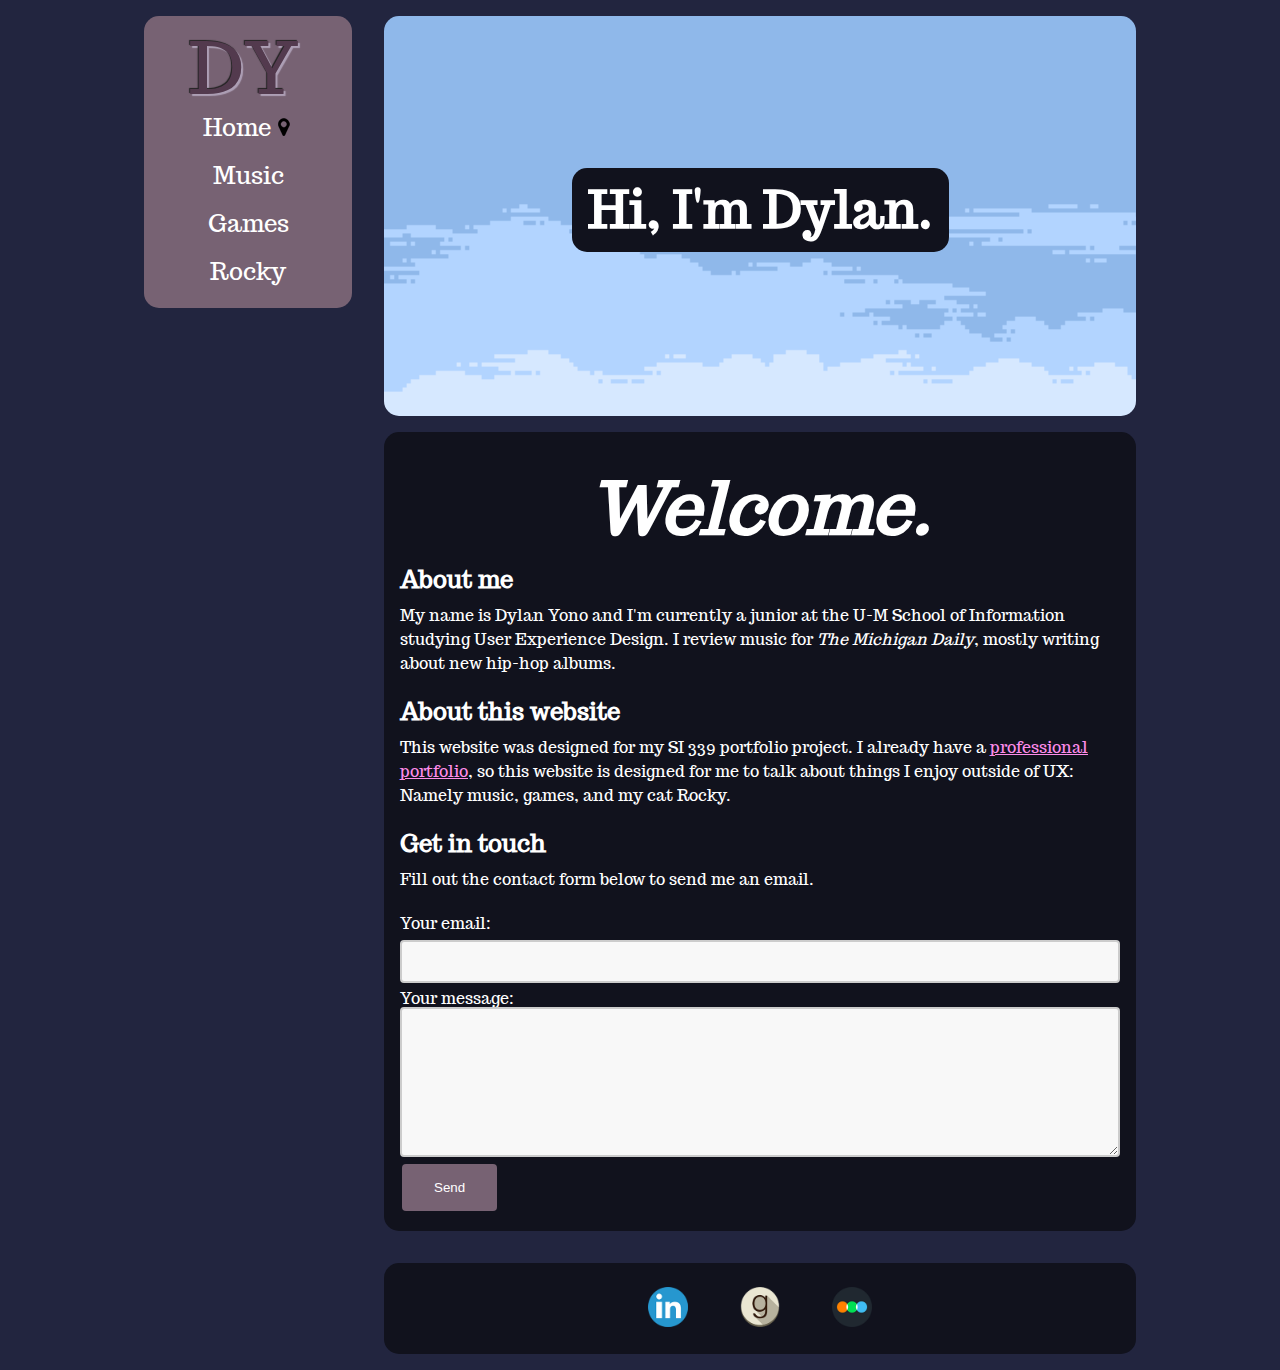
<file: index.html>
<!DOCTYPE html>
<html lang="en">
	<head>
	    <meta charset="utf-8">
	    <meta name="viewport" content="width=device-width, initial-scale=1.0">
	    <link rel="stylesheet" type="text/css" href="css/html5reset.css">
	    <link rel="stylesheet" type="text/css" href="css/style.css">
	    <link href="https://fonts.googleapis.com/css?family=Trocchi&display=swap" rel="stylesheet">
	    <title>Dylan Yono: Home</title>
		<!-- Global site tag (gtag.js) - Google Analytics -->
		<script async src="https://www.googletagmanager.com/gtag/js?id=UA-160729676-1"></script>
		<script>
			window.dataLayer = window.dataLayer || [];
			function gtag(){dataLayer.push(arguments);}
			gtag('js', new Date());

			gtag('config', 'UA-160729676-1');
		</script>
  	</head>
  	<body>
  		<header>
  			<a class="skip" href="#skip">Skip to Main Content</a>
  			<span class="logo">DY</span>
	  		<nav>
	  			<ul class="nav_list">
	  				<li class="nav_item_current"><a href="index.html">Home</a></li>
	  				<li class="nav_item"><a href="music.html">Music</a></li>
	  				<li class="nav_item"><a href="games.html">Games</a></li>
	  				<li class="nav_item"><a href="rocky.html">Rocky</a></li>
	  			</ul>
			</nav>
		</header>
		<main id="skip">



			<div class="parallax">
				<h1>Hi, I'm Dylan.</h1>
			</div>

			<div class="content">
				<div class="bobbing">
					<h2><i>Welcome.</i></h2>
				</div>
				<h2>About me</h2>
					<p>My name is Dylan Yono and I'm currently a junior at the U-M School of Information studying User Experience Design. I review music for <cite>The Michigan Daily</cite>, mostly writing about new hip-hop albums.</p>
				<h2>About this website</h2>
					<p>This website was designed for my SI 339 portfolio project. I already have a <a href="https://www.dylanyono.com/">professional portfolio</a>, so this website is designed for me to talk about things I enjoy outside of UX: Namely music, games, and my cat Rocky.</p>
				<div class="contact">
					<h2>Get in touch</h2>
						<p>Fill out the contact form below to send me an email.</p>
					<form action="https://formspree.io/xpzlpoge" method="POST">
						<label>
						Your email:
						<input type="text" name="_replyto">
						</label>
						<label>
						Your message:
						<textarea name="message"></textarea>
						</label>
						<button type="submit">Send</button>
					</form>
				</div>
			</div>
		</main>

		<footer>
			<ul class="footer_list">
				<li><a href="https://www.linkedin.com/in/dylanyono/"><img src="images/linkedin.png" alt="LinkedIn Icon"></a></li>
				<li><a href="https://www.goodreads.com/dyonono"><img src="images/goodreads.png" alt="Goodreads Icon"></a></li>
				<li><a href="https://letterboxd.com/DJYono/"><img src="images/letterboxd.png" alt="Letterboxd Icon"></a></li>
			</ul>
		</footer>
	</body>
</html>
</file>
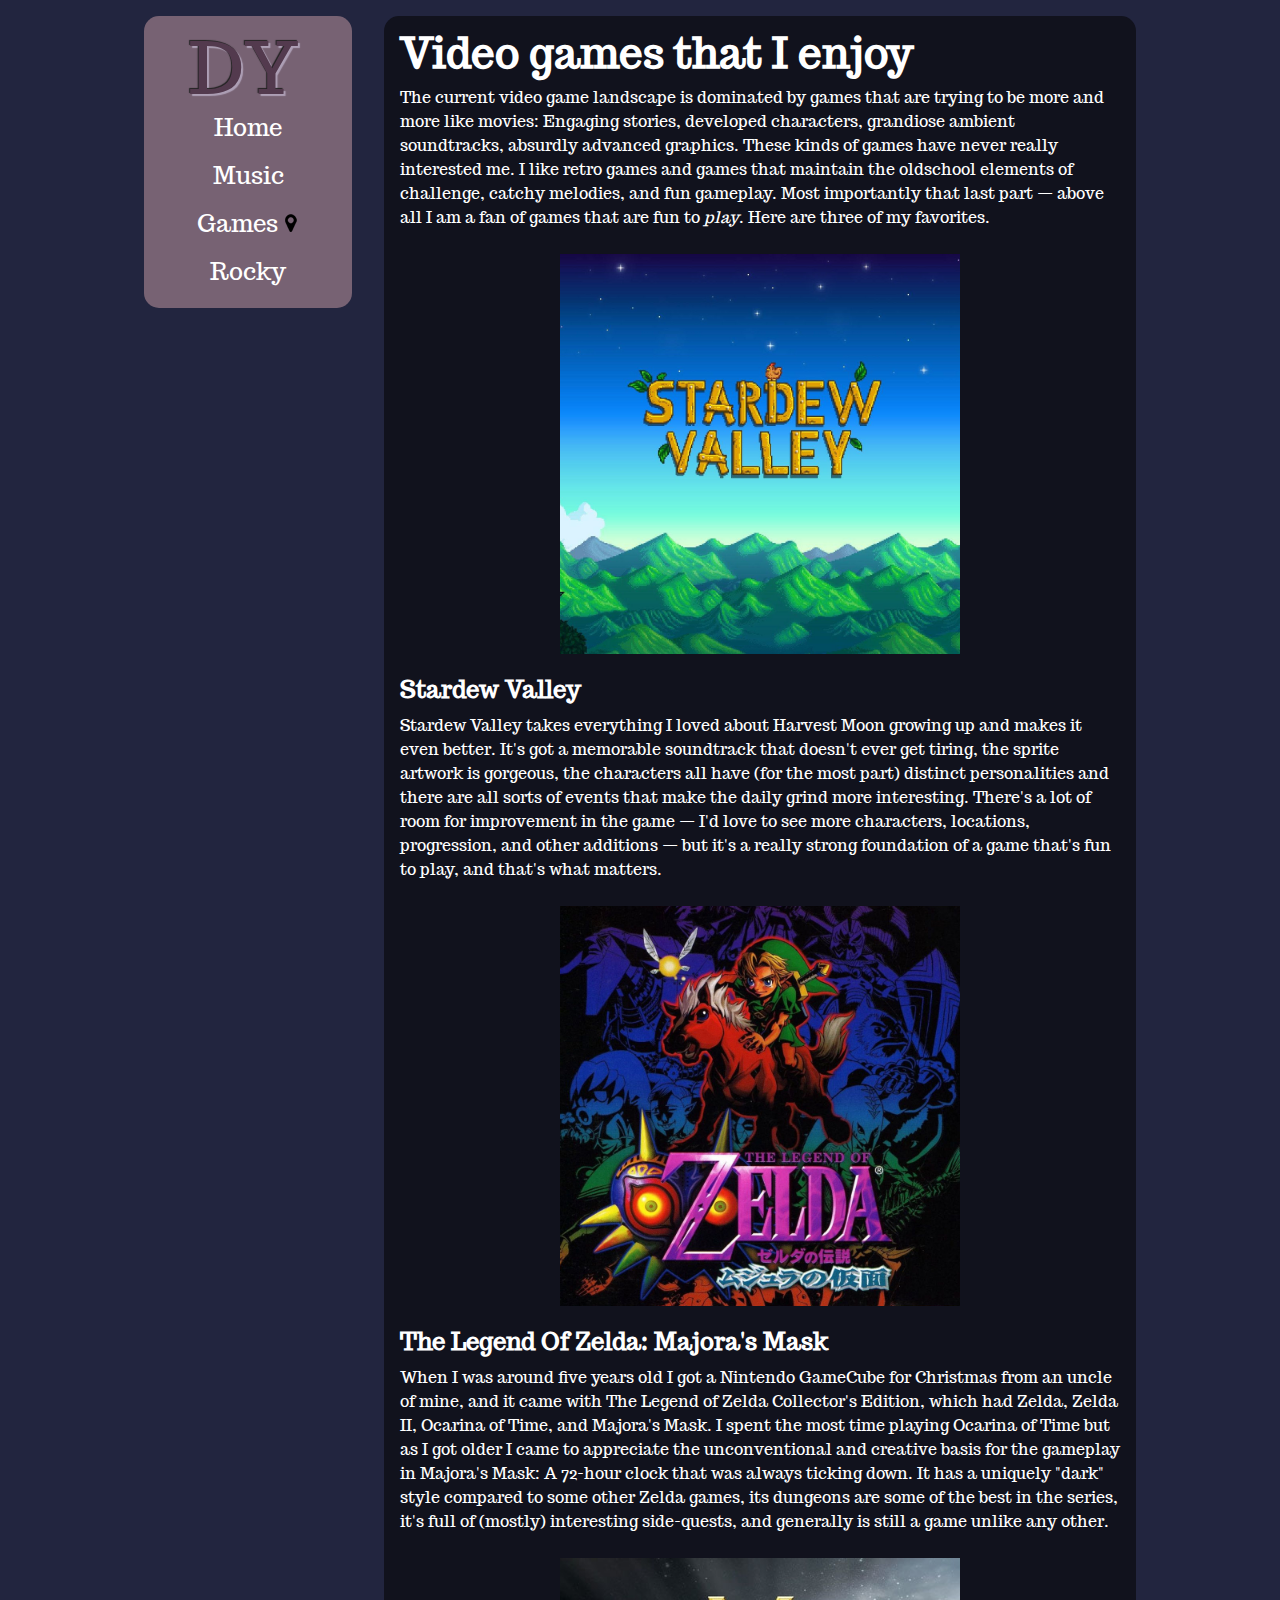
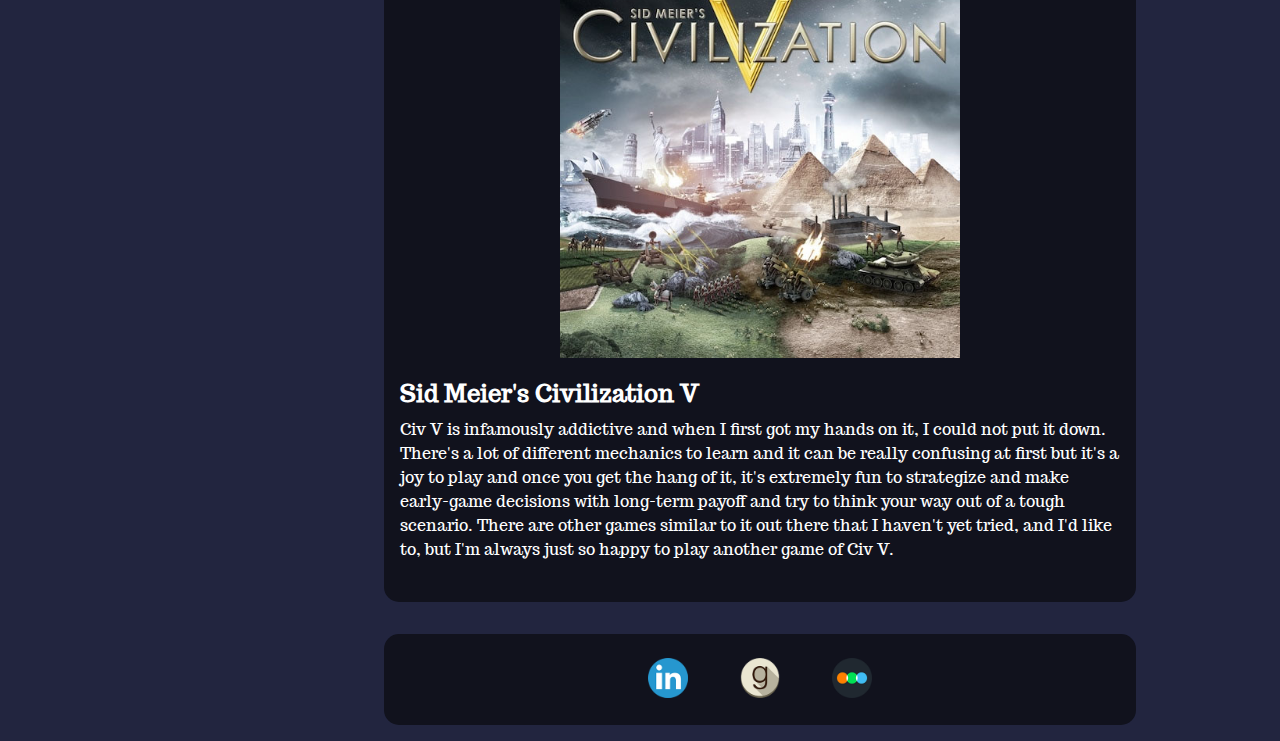
<file: games.html>
<!DOCTYPE html>
<html lang="en">
	<head>
	    <meta charset="utf-8">
	    <meta name="viewport" content="width=device-width, initial-scale=1.0">
	    <link rel="stylesheet" type="text/css" href="css/html5reset.css">
	    <link rel="stylesheet" type="text/css" href="css/style.css">
	    <link href="https://fonts.googleapis.com/css?family=Trocchi&display=swap" rel="stylesheet">
	    <title>Dylan Yono: Games</title>
		<!-- Global site tag (gtag.js) - Google Analytics -->
		<script async src="https://www.googletagmanager.com/gtag/js?id=UA-160729676-1"></script>
		<script>
			window.dataLayer = window.dataLayer || [];
			function gtag(){dataLayer.push(arguments);}
			gtag('js', new Date());

			gtag('config', 'UA-160729676-1');
		</script>
  	</head>
  	<body>
  		<header>
  			<a class="skip" href="#skip">Skip to Main Content</a>
  			<span class="logo">DY</span>
	  		<nav>
	  			<ul class="nav_list">
	  				<li class="nav_item"><a href="index.html">Home</a></li>
	  				<li class="nav_item"><a href="music.html">Music</a></li>
	  				<li class="nav_item_current"><a href="games.html">Games</a></li>
	  				<li class="nav_item"><a href="rocky.html">Rocky</a></li>
	  			</ul>
			</nav>
		</header>
		<main id="skip">


			<div class="content">
				<h1>Video games that I enjoy</h1>
					<p>The current video game landscape is dominated by games that are trying to be more and more like movies: Engaging stories, developed characters, grandiose ambient soundtracks, absurdly advanced graphics. These kinds of games have never really interested me. I like retro games and games that maintain the oldschool elements of challenge, catchy melodies, and fun gameplay. Most importantly that last part — above all I am a fan of games that are fun to <em>play</em>. Here are three of my favorites.</p>
				<img src="images/sdv.jpg" alt="Cover of Stardew Valley">
				<h2>Stardew Valley</h2>
					<p>Stardew Valley takes everything I loved about Harvest Moon growing up and makes it even better. It's got a memorable soundtrack that doesn't ever get tiring, the sprite artwork is gorgeous, the characters all have (for the most part) distinct personalities and there are all sorts of events that make the daily grind more interesting. There's a lot of room for improvement in the game — I'd love to see more characters, locations, progression, and other additions — but it's a really strong foundation of a game that's fun to play, and that's what matters.</p>
				<img src="images/tloz.jpg" alt="Cover of The Legend Of Zelda: Majora's Mask">
				<h2>The Legend Of Zelda: Majora's Mask</h2>
					<p>When I was around five years old I got a Nintendo GameCube for Christmas from an uncle of mine, and it came with The Legend of Zelda Collector's Edition, which had Zelda, Zelda II, Ocarina of Time, and Majora's Mask. I spent the most time playing Ocarina of Time but as I got older I came to appreciate the unconventional and creative basis for the gameplay in Majora's Mask: A 72-hour clock that was always ticking down. It has a uniquely "dark" style compared to some other Zelda games, its dungeons are some of the best in the series, it's full of (mostly) interesting side-quests, and generally is still a game unlike any other.</p>
				<img src="images/civ.jpg" alt="Cover of Civilization V">
				<h2>Sid Meier's Civilization V</h2>
					<p>Civ V is infamously addictive and when I first got my hands on it, I could not put it down. There's a lot of different mechanics to learn and it can be really confusing at first but it's a joy to play and once you get the hang of it, it's extremely fun to strategize and make early-game decisions with long-term payoff and try to think your way out of a tough scenario. There are other games similar to it out there that I haven't yet tried, and I'd like to, but I'm always just so happy to play another game of Civ V.</p>
			</div>

			
		</main>
		<footer>
			<ul class="footer_list">
				<li><a href="https://www.linkedin.com/in/dylanyono/"><img src="images/linkedin.png" alt="LinkedIn Icon"></a></li>
				<li><a href="https://www.goodreads.com/dyonono"><img src="images/goodreads.png" alt="Goodreads Icon"></a></li>
				<li><a href="https://letterboxd.com/DJYono/"><img src="images/letterboxd.png" alt="Letterboxd Icon"></a></li>
			</ul>
		</footer>
	</body>
</html>
</file>
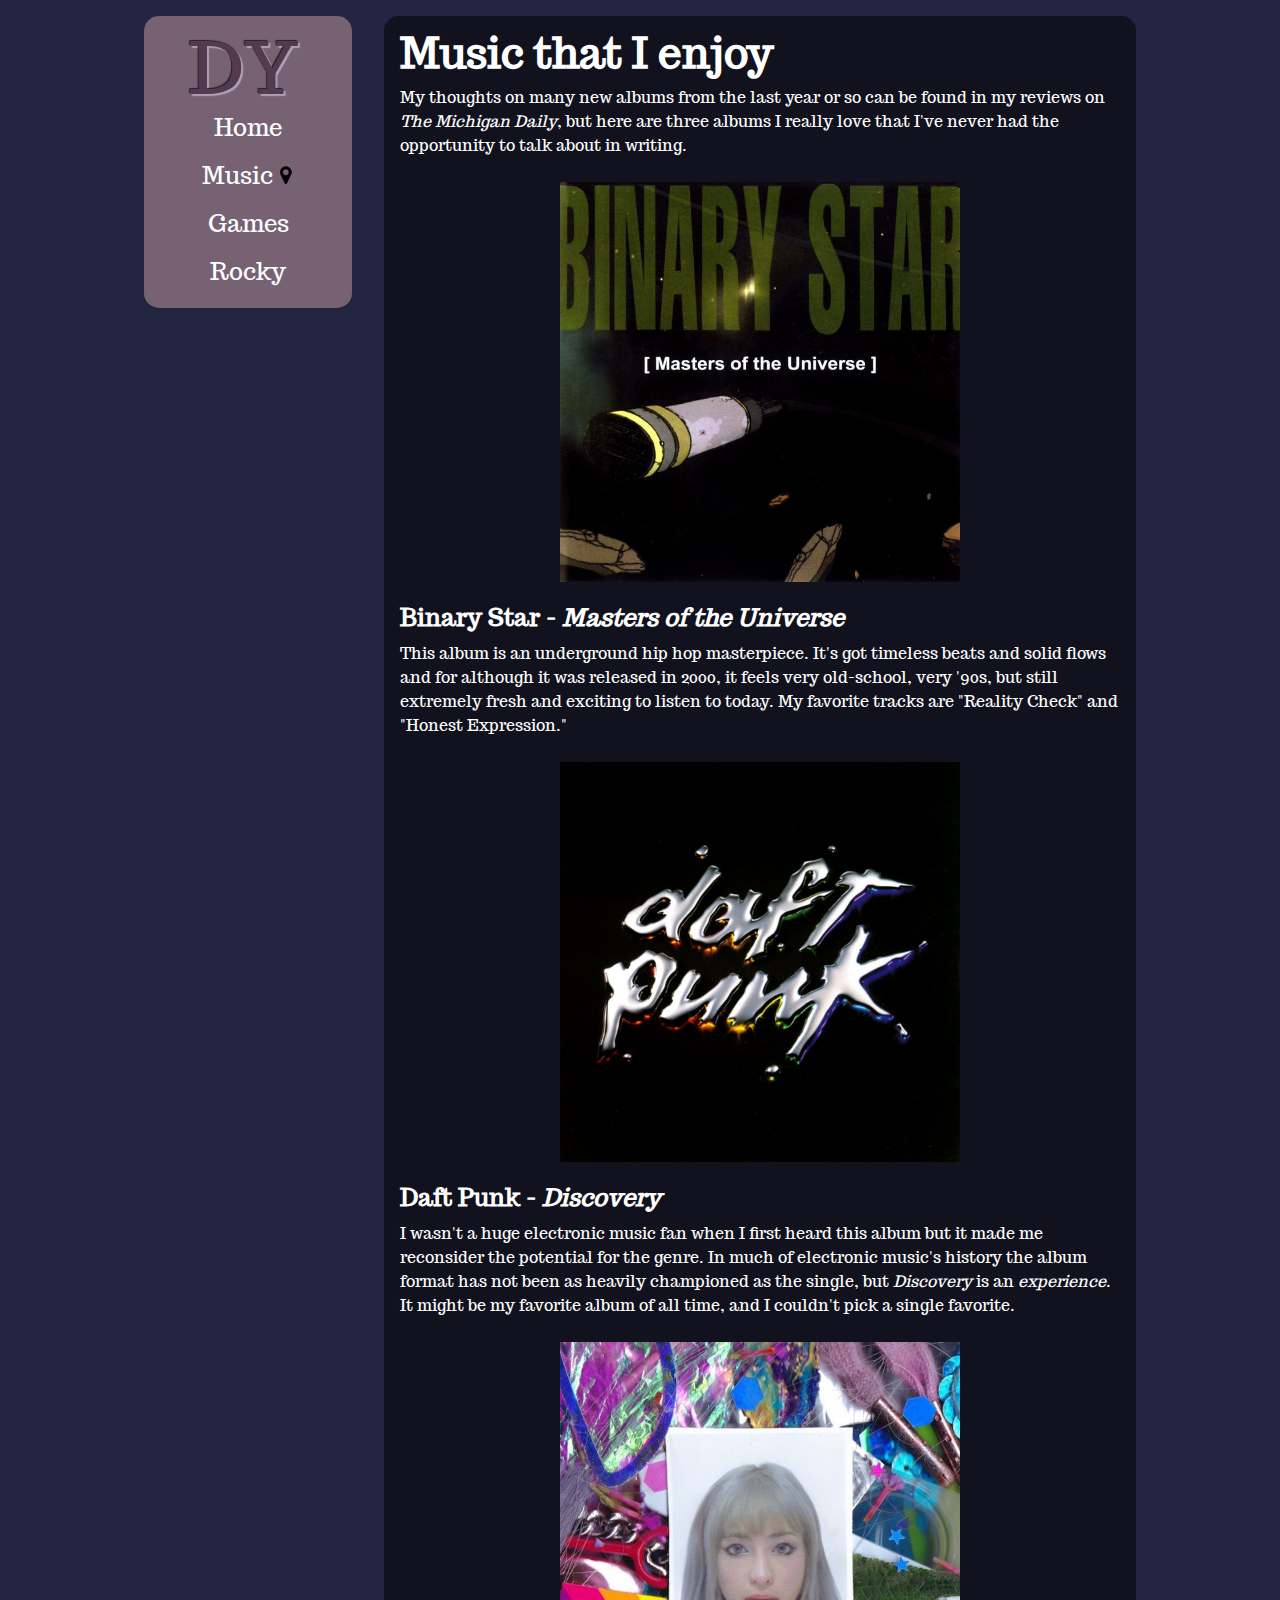
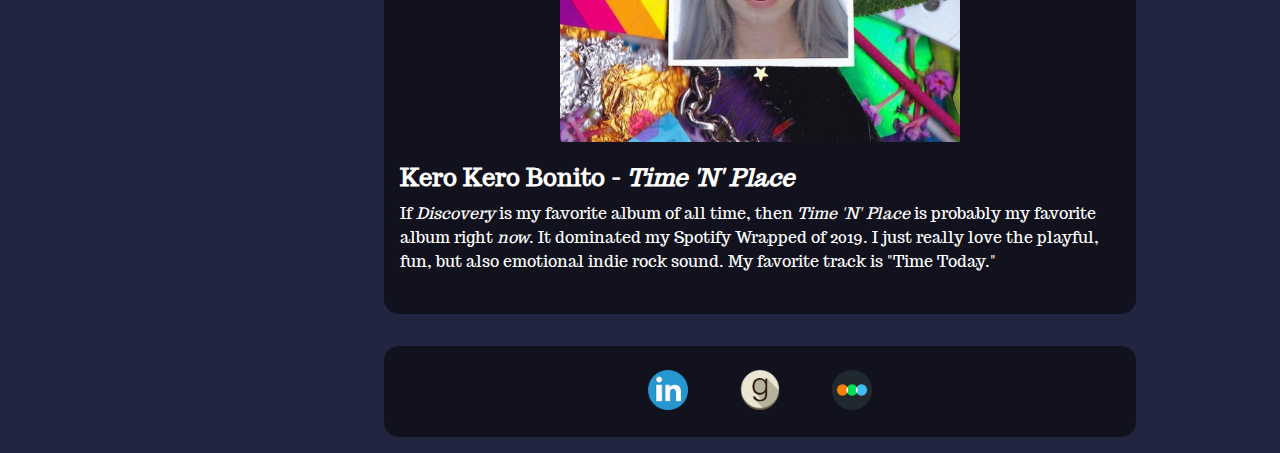
<file: music.html>
<!DOCTYPE html>
<html lang="en">
	<head>
	    <meta charset="utf-8">
	    <meta name="viewport" content="width=device-width, initial-scale=1.0">
	    <link rel="stylesheet" type="text/css" href="css/html5reset.css">
	    <link rel="stylesheet" type="text/css" href="css/style.css">
	    <link href="https://fonts.googleapis.com/css?family=Trocchi&display=swap" rel="stylesheet">
	    <title>Dylan Yono: Music</title>
		<!-- Global site tag (gtag.js) - Google Analytics -->
		<script async src="https://www.googletagmanager.com/gtag/js?id=UA-160729676-1"></script>
		<script>
			window.dataLayer = window.dataLayer || [];
			function gtag(){dataLayer.push(arguments);}
			gtag('js', new Date());

			gtag('config', 'UA-160729676-1');
		</script>
  	</head>
  	<body>
  		<header>
  			<a class="skip" href="#skip">Skip to Main Content</a>
  			<span class="logo">DY</span>
	  		<nav>
	  			<ul class="nav_list">
	  				<li class="nav_item"><a href="index.html">Home</a></li>
	  				<li class="nav_item_current"><a href="music.html">Music</a></li>
	  				<li class="nav_item"><a href="games.html">Games</a></li>
	  				<li class="nav_item"><a href="rocky.html">Rocky</a></li>
	  			</ul>
			</nav>
		</header>
		<main id="skip">



			<div class="content">
				<h1>Music that I enjoy</h1>
					<p>My thoughts on many new albums from the last year or so can be found in my reviews on <cite>The Michigan Daily</cite>, but here are three albums I really love that I've never had the opportunity to talk about in writing.</p>
				<img src="images/binarystar.jpg" alt="Masters of the Universe album cover">
				<h2>Binary Star - <cite>Masters of the Universe</cite></h2>
					<p>This album is an underground hip hop masterpiece. It's got timeless beats and solid flows and for although it was released in 2000, it feels very old-school, very '90s, but still extremely fresh and exciting to listen to today. My favorite tracks are "Reality Check" and "Honest Expression."</p>
				<img src="images/daftpunk.jpg" alt="Discovery album cover">
				<h2>Daft Punk - <cite>Discovery</cite></h2>
					<p>I wasn't a huge electronic music fan when I first heard this album but it made me reconsider the potential for the genre. In much of electronic music's history the album format has not been as heavily championed as the single, but <cite>Discovery</cite> is an <em>experience</em>. It might be my favorite album of all time, and I couldn't pick a single favorite.</p>
				<img src="images/kerokerobonito.jpg" alt="Time 'N' Place album cover">
				<h2>Kero Kero Bonito - <cite>Time 'N' Place</cite></h2>
					<p>If <cite>Discovery</cite> is my favorite album of all time, then <cite>Time 'N' Place</cite> is probably my favorite album right <em>now</em>. It dominated my Spotify Wrapped of 2019. I just really love the playful, fun, but also emotional indie rock sound. My favorite track is "Time Today."</p>
			</div>



		</main>
		<footer>
			<ul class="footer_list">
				<li><a href="https://www.linkedin.com/in/dylanyono/"><img src="images/linkedin.png" alt="LinkedIn Icon"></a></li>
				<li><a href="https://www.goodreads.com/dyonono"><img src="images/goodreads.png" alt="Goodreads Icon"></a></li>
				<li><a href="https://letterboxd.com/DJYono/"><img src="images/letterboxd.png" alt="Letterboxd Icon"></a></li>
			</ul>
		</footer>
	</body>
</html>
</file>
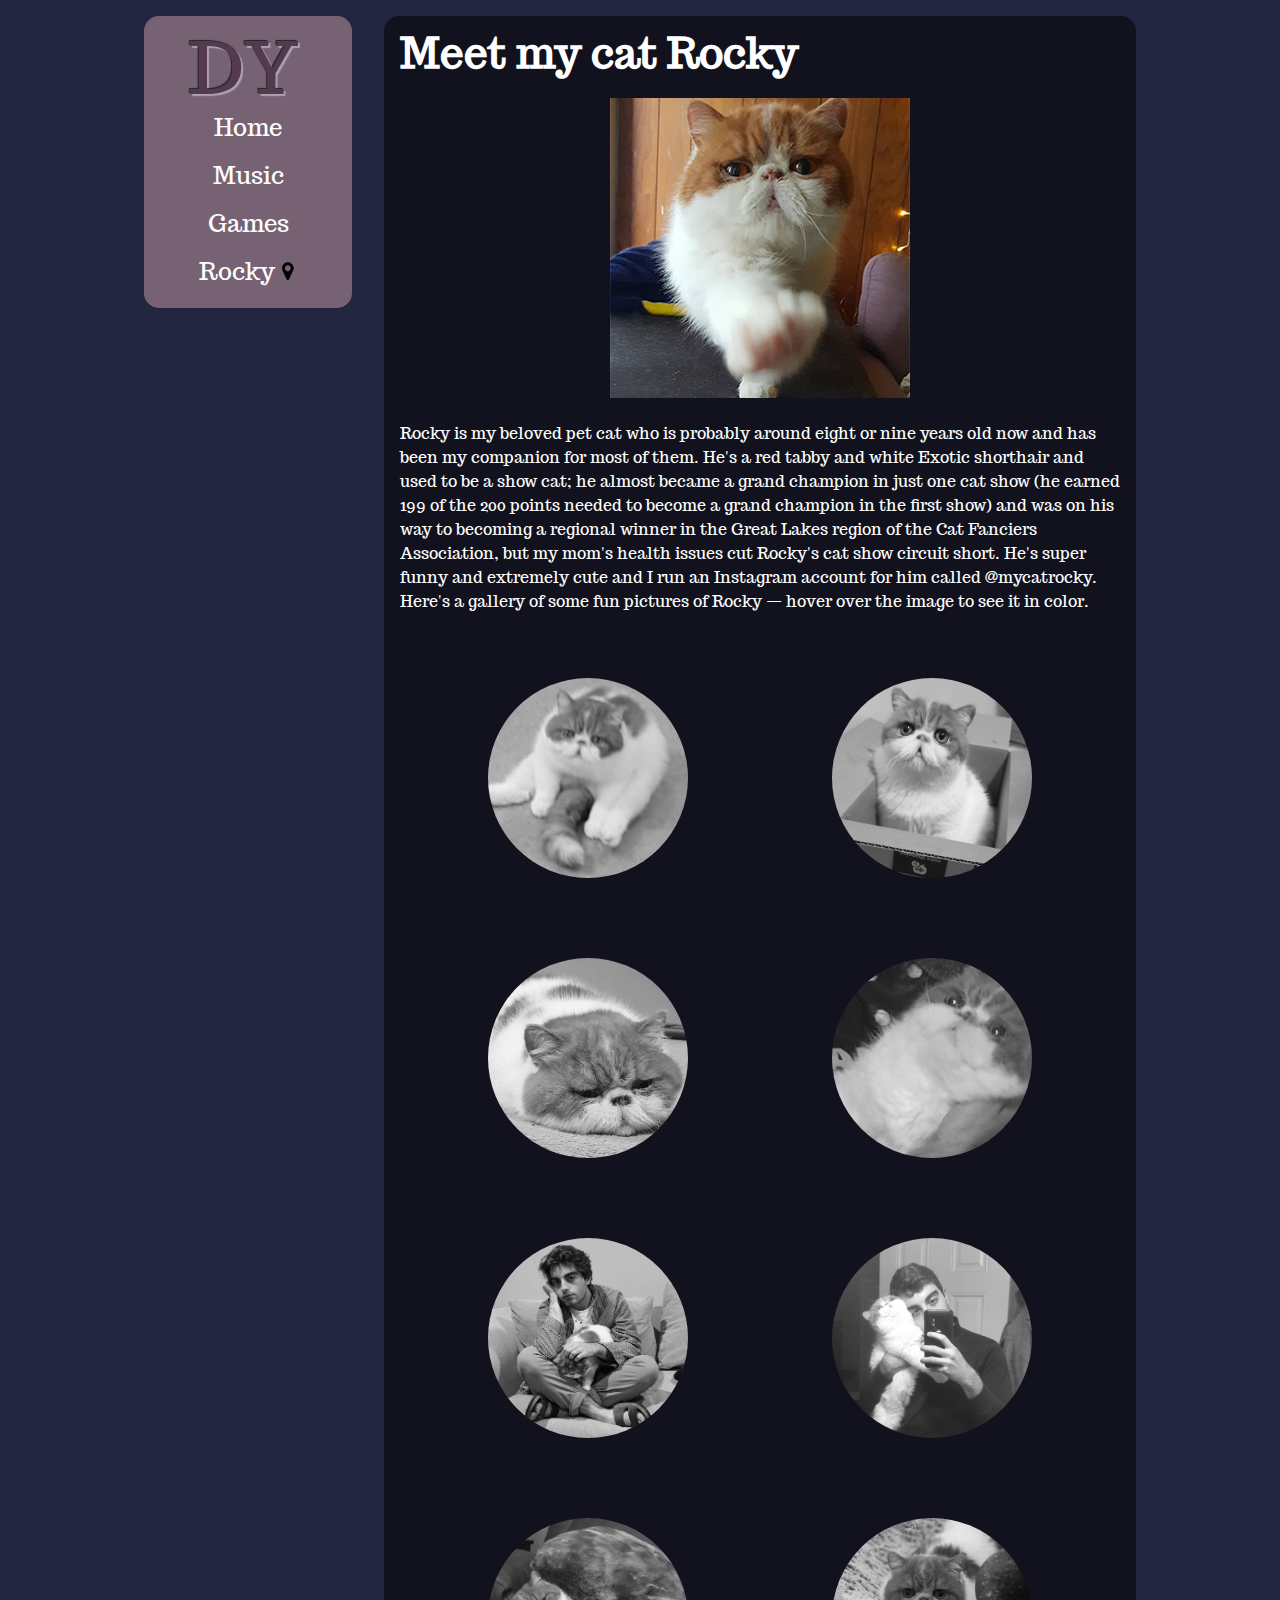
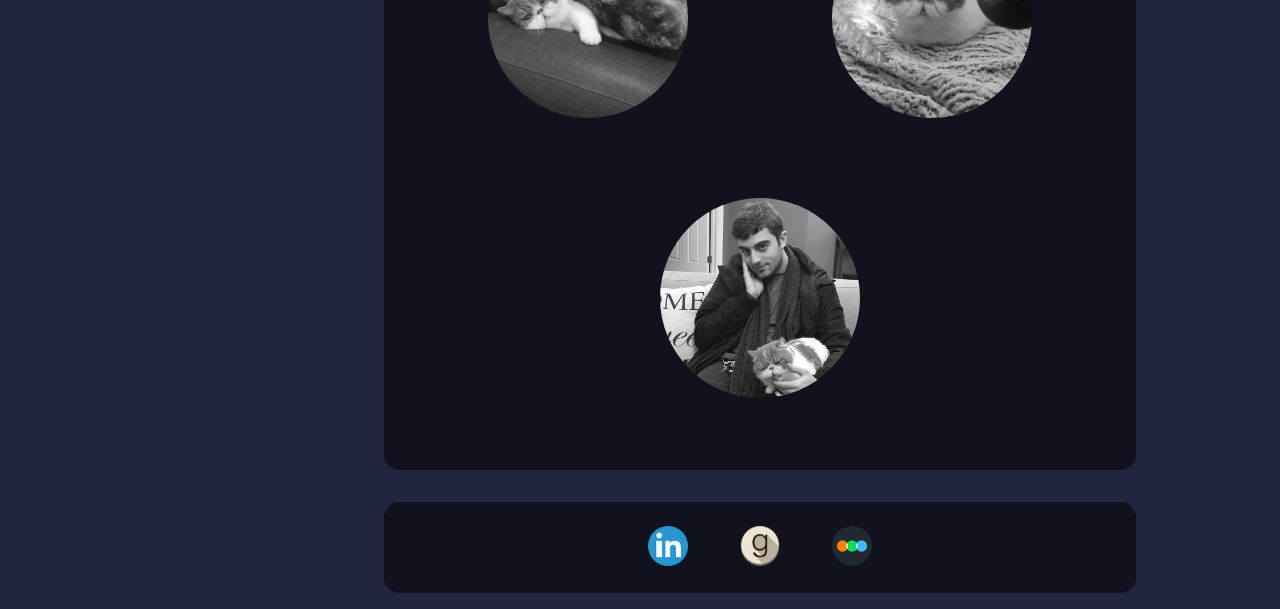
<file: rocky.html>
<!DOCTYPE html>
<html lang="en">
	<head>
	    <meta charset="utf-8">
	    <meta name="viewport" content="width=device-width, initial-scale=1.0">
	    <link rel="stylesheet" type="text/css" href="css/html5reset.css">
	    <link rel="stylesheet" type="text/css" href="css/style.css">
	    <link href="https://fonts.googleapis.com/css?family=Trocchi&display=swap" rel="stylesheet">
	    <title>Dylan Yono: Rocky</title>
		<!-- Global site tag (gtag.js) - Google Analytics -->
		<script async src="https://www.googletagmanager.com/gtag/js?id=UA-160729676-1"></script>
		<script>
			window.dataLayer = window.dataLayer || [];
			function gtag(){dataLayer.push(arguments);}
			gtag('js', new Date());

			gtag('config', 'UA-160729676-1');
		</script>
  	</head>
  	<body>
  		<header>
  			<a class="skip" href="#skip">Skip to Main Content</a>
  			<span class="logo">DY</span>
	  		<nav>
	  			<ul class="nav_list">
	  				<li class="nav_item"><a href="index.html">Home</a></li>
	  				<li class="nav_item"><a href="music.html">Music</a></li>
	  				<li class="nav_item"><a href="games.html">Games</a></li>
	  				<li class="nav_item_current"><a href="rocky.html">Rocky</a></li>
	  			</ul>
			</nav>
		</header>
		<main id="skip">
			<div class="content">
				<h1 class="flip-header">Meet my cat Rocky</h1>
					<div class="flip-card" tabindex="0">
						<div class="flip-card-inner">
							<div class="flip-card-front">
							<img src="images/rocky.jpg" alt="My cat Rocky">
							</div>
							<div class="flip-card-back">
							<h2>Rocky</h2>
							<p>This is my cat Rocky. He lived with me in an apartment last year, where I took lots of pictures with him. Now he lives with my parents, but he's coming back to Ann Arbor with me next year!</p>
							</div>
						</div>
					</div>
					<p>Rocky is my beloved pet cat who is probably around eight or nine years old now and has been my companion for most of them. He's a red tabby and white Exotic shorthair and used to be a show cat; he almost became a grand champion in just one cat show (he earned 199 of the 200 points needed to become a grand champion in the first show) and was on his way to becoming a regional winner in the Great Lakes region of the Cat Fanciers Association, but my mom's health issues cut Rocky's cat show circuit short. He's super funny and extremely cute and I run an Instagram account for him called @mycatrocky. Here's a gallery of some fun pictures of Rocky — hover over the image to see it in color.</p>
				<div class="gallery">
					<img class="gallery_item" src="images/gallery/rocky1.jpg" alt="Rocky sitting awkwardly">
					<img class="gallery_item" src="images/gallery/rocky2.jpg" alt="Rocky in a box">
					<img class="gallery_item" src="images/gallery/rocky3.jpg" alt="Rocky looking sleepy">
					<img class="gallery_item" src="images/gallery/rocky4.jpg" alt="Rocky looking uncomfortable">
					<img class="gallery_item" src="images/gallery/rocky5.jpg" alt="Rocky sitting in my lap">
					<img class="gallery_item" src="images/gallery/rocky6.jpg" alt="Holding Rocky during a selfie">
					<img class="gallery_item" src="images/gallery/rocky7.jpg" alt="Rocky under a pillow">
					<img class="gallery_item" src="images/gallery/rocky8.jpg" alt="Rocky under a Christmas tree">
					<img class="gallery_item" src="images/gallery/rocky9.jpg" alt="Rocky in my lap">
				</div>
			</div>
		</main>
		<footer>
			<ul class="footer_list">
				<li><a href="https://www.linkedin.com/in/dylanyono/"><img src="images/linkedin.png" alt="LinkedIn Icon"></a></li>
				<li><a href="https://www.goodreads.com/dyonono"><img src="images/goodreads.png" alt="Goodreads Icon"></a></li>
				<li><a href="https://letterboxd.com/DJYono/"><img src="images/letterboxd.png" alt="Letterboxd Icon"></a></li>
			</ul>
		</footer>
	</body>
</html>
</file>
<file: css/style.css>
body{
	font-family: 'Trocchi', Times New Roman, serif;
	font-size: 16px;
	color: white;
	background-color: #22253F;
}

img {
	margin: 24px;
}

.content img {
	max-width: 400px;
	height: auto;
	display: block;
	margin-left: auto;
	margin-right: auto;
}

h1 {
	font-size: 42px;
	margin-bottom: 12px;
}

h2 {
	font-size: 24px;
	margin-bottom: 12px;
}

p {
	margin-bottom: 24px;
	line-height: 1.5;
}

header {
	text-align: center;
	margin: 1em;
	background-color: #776273;
	padding: 1em;
	border-radius: 15px;
}

nav {
	line-height: 2;
	font-size: 24px;
}

main {
	margin: 1em;
}

footer {
	margin: 1em;
}

.nav_item_current::after {
	content:url(../images/marker.png);
	margin-left: 4px;
}

.parallax {
	background-attachment: fixed;
	background-position: center;
	background-repeat: no-repeat;
	background-size: cover;
	color: white;
	height: 400px;
	background-image: url(../images/parallax.png);
	display: flex;
	align-items: center;
	justify-content: center;
	border-radius: 15px;
	margin-bottom: 1em;
}

.parallax h1 {
	font-size: 8vw;
	background-color: #11121d;
	padding: 16px;
	border-radius: 15px;
}

a.skip{
	background: white;
	left: 0;
	padding: 6px;
	position: absolute;
	top: -40px;
	-webkit-transition: top 1s ease-out;
	transition: top 1s ease-out;
	z-index: 1;
}

a.skip:focus{
	top:20px;
	color: black;
	text-decoration-style: solid;
}

*:focus{
	background: #ffe875;
}

.logo { 
	font-size: 72px;
	color: #533a4e;
    background-color: #776273;
    letter-spacing: .1em;
    text-shadow: 
      -1px -1px 1px #222, 
      2px 2px 1px #ad9fb5;
}

.content {
	background-color: #11121d;
	padding: 1em;
	border-radius: 15px;
}

footer {
	background-color: #11121d;
	border-radius: 15px;
	text-align: center;
}

a {
	color: #ff8cea;
	transition: .25s;
}

a:hover {
	color: #ae6666;
	transition: .25s;
}

.nav_list a {
	color: white;
	text-decoration: none;
	transition: .25s;
}

.nav_list a:hover {
	color: #FF7051;
	text-decoration: none;
	transition: .25s;
}

.footer_list {
	list-style: none;
}

.footer_list li {
	display: inline;
}

.footer_list img {
	width: 40px;
	height: 40px;
	transition: .5s;
}

.footer_list img:hover {
	width: 50px;
	height: 50px;
	transition: .5s;
}

.gallery {
	display: flex;
	flex-wrap: wrap;
	margin: 1em;
}

.gallery_item {
	border-radius: 50%;
	filter: saturate(0);
	transition: .5s;
	padding: 1em;
	width: 200px;
	height: auto;
}

.gallery_item:hover {
	filter: saturate(100%);
	transition: .5s;
}

.flip-card {
	background-color: transparent;
	width: 300px;
	height: 300px;
	perspective: 1000px;
	margin-top: 24px;
	margin-bottom: 24px;
	margin-left: auto;
	margin-right: auto;
}

.flip-card-inner {
	position: relative;
	width: 100%;
	height: 100%;
	text-align: center;
	transition: transform 0.8s;
	transform-style: preserve-3d;
}

.flip-card:hover .flip-card-inner {
	transform: rotateY(180deg);
}

.flip-card:focus .flip-card-inner {
	transform: rotateY(180deg);
}

.flip-card-front, .flip-card-back {
	position: absolute;
	width: 100%;
	height: 100%;
	-webkit-backface-visibility: hidden;
	backface-visibility: hidden;
}

.flip-card-front {
	background-color: #fff;
	color: black;
}

.flip-card-front img {
	width: 300px;
	height: 300px;
	margin: 0px;
}

.flip-card-back {
	background-color: #22253F;
	color: white;
	transform: rotateY(180deg);
}

.flip-card-back h2 {
	margin-top: 24px;
}

.flip-card-back p {
	margin-left: 12px;
	margin-right: 12px;
}

.bobbing {
	text-align: center;
	position: relative;
	animation-name: floating;
	animation-duration: 3s;
	animation-iteration-count: infinite;
	animation-timing-function: ease-in-out;
	margin: 24px;
}

.bobbing h2 {
	font-size: 72px;
}

@keyframes floating {
	from { transform: translate(0,  0px); }
	65%  { transform: translate(0, 24px); }
	to   { transform: translate(0, -0px); } 
}

input[type=text] {
	width: 100%;
	padding: 12px 20px;
	margin: 8px 0;
	box-sizing: border-box;
	border: 2px solid #ccc;
	background-color: #f8f8f8;
	border-radius: 4px;
}

button[type=submit] {
  background-color: #776273;
  border: none;
  color: white;
  padding: 16px 32px;
  text-decoration: none;
  margin: 4px 2px;
  cursor: pointer;
  border-radius: 4px;
}

textarea {
	width: 100%;
	height: 150px;
	padding: 12px 20px;
	box-sizing: border-box;
	border: 2px solid #ccc;
	border-radius: 4px;
	background-color: #f8f8f8;
}

@media screen and (min-width: 768px) and (max-width: 1024px) {
	.nav_list li {
		display: inline;
		margin-left: 2em;
	}

	.logo {
		float: left;
	}

	header {
		padding: 2em;
		display: flex;
		align-items: center;
	}


}




@media screen and (min-width: 1025px) {
	body {
		display: grid;
		grid-template-columns: 15em auto;
		margin-left: 10vw;
		margin-right: 10vw;
	}

	header {
		grid-column: 1 / span 1;
		height: 260px;
	}

	main {
		grid-column: 2 / span 1;
	}

	.parallax h1 {
		font-size: 4vw;
	}

	footer {
		grid-column: 2 / span 1;
	}
}


@media screen and (prefers-reduced-motion: reduce){
	.bobbing {
		animation: none;
	}

}
</file>
